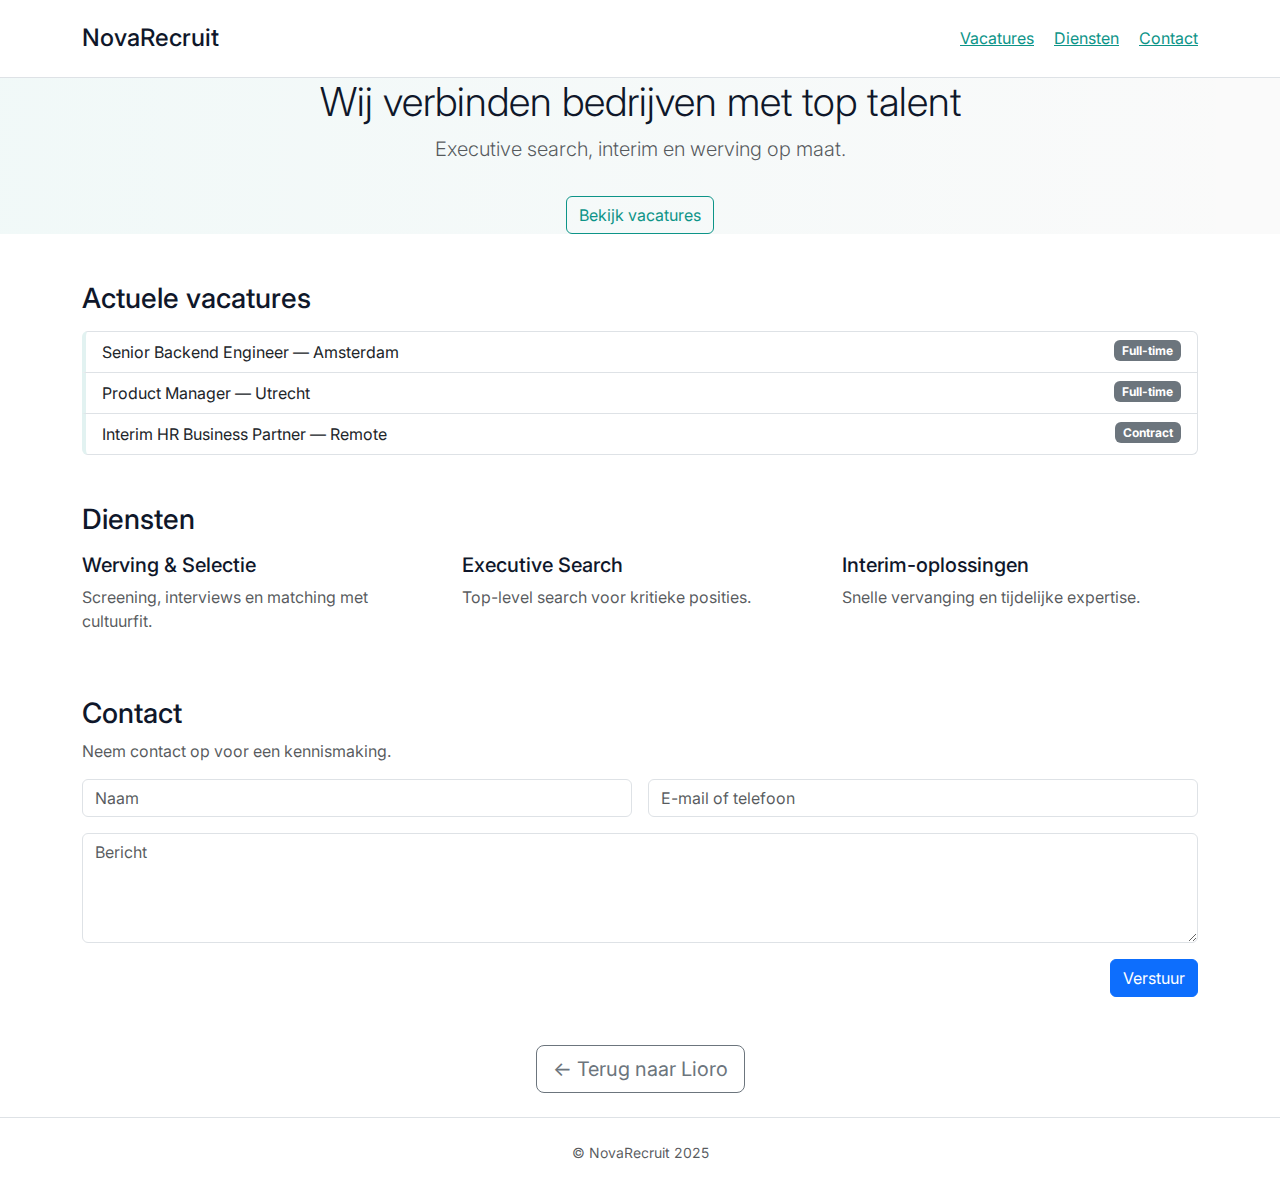
<file: site2/index.html>
<!doctype html>
<html lang="nl">
<head>
  <meta charset="utf-8">
  <meta name="viewport" content="width=device-width, initial-scale=1">
  <title>NovaRecruit — Recruitment en Talent</title>
  <link href="https://cdn.jsdelivr.net/npm/bootstrap@5.3.3/dist/css/bootstrap.min.css" rel="stylesheet">
  <link rel="stylesheet" href="styles.css">
</head>
<body>
  <header class="py-4 border-bottom">
    <div class="container d-flex align-items-center justify-content-between">
      <h1 class="h4 mb-0">NovaRecruit</h1>
      <nav>
        <a class="me-3" href="#jobs">Vacatures</a>
        <a class="me-3" href="#services">Diensten</a>
        <a href="#contact">Contact</a>
      </nav>
    </div>
  </header>

  <section class="hero py-6">
    <div class="container text-center">
      <h2 class="display-6">Wij verbinden bedrijven met top talent</h2>
      <p class="lead text-muted">Executive search, interim en werving op maat.</p>
      <a href="#jobs" class="btn btn-outline-primary mt-3">Bekijk vacatures</a>
    </div>
  </section>

  <main class="container my-5">
    <section id="jobs" class="mb-5">
      <h3>Actuele vacatures</h3>
      <ul class="list-group mt-3">
        <li class="list-group-item">Senior Backend Engineer — Amsterdam <span class="badge bg-secondary float-end">Full-time</span></li>
        <li class="list-group-item">Product Manager — Utrecht <span class="badge bg-secondary float-end">Full-time</span></li>
        <li class="list-group-item">Interim HR Business Partner — Remote <span class="badge bg-secondary float-end">Contract</span></li>
      </ul>
    </section>

    <section id="services" class="mb-5">
      <h3>Diensten</h3>
      <div class="row mt-3">
        <div class="col-md-4">
          <h5>Werving & Selectie</h5>
          <p class="text-muted">Screening, interviews en matching met cultuurfit.</p>
        </div>
        <div class="col-md-4">
          <h5>Executive Search</h5>
          <p class="text-muted">Top-level search voor kritieke posities.</p>
        </div>
        <div class="col-md-4">
          <h5>Interim-oplossingen</h5>
          <p class="text-muted">Snelle vervanging en tijdelijke expertise.</p>
        </div>
      </div>
    </section>

    <section id="contact">
      <h3>Contact</h3>
      <p class="text-muted">Neem contact op voor een kennismaking.</p>
      <form>
        <div class="row g-3">
          <div class="col-md-6">
            <input class="form-control" placeholder="Naam" required>
          </div>
          <div class="col-md-6">
            <input class="form-control" placeholder="E-mail of telefoon" required>
          </div>
          <div class="col-12">
            <textarea class="form-control" placeholder="Bericht" rows="4" required></textarea>
          </div>
          <div class="col-12 text-end">
            <button class="btn btn-primary">Verstuur</button>
          </div>
        </div>
      </form>
    </section>
  </main>
  <div class="container text-center my-4">
  <a href="../index.html" class="btn btn-lg btn-outline-secondary">← Terug naar Lioro</a>
  </div>
  <footer class="py-4 border-top text-center small text-muted">© NovaRecruit 2025</footer>
  <script src="https://cdn.jsdelivr.net/npm/bootstrap@5.3.3/dist/js/bootstrap.bundle.min.js"></script>
</body>
</html>
</file>
<file: site2/styles.css>
@import url('https://fonts.googleapis.com/css2?family=Inter:wght@300;400;600&display=swap');
:root{--teal:#0d9488;--muted:#6b7280}
body{font-family:Inter,system-ui, -apple-system,Segoe UI,Roboto,Helvetica,Arial;color:#0f172a}
.hero{background:linear-gradient(90deg,rgba(13,148,136,0.06),rgba(0,0,0,0.02));}
header{background:#fff}
a{color:var(--teal)}
.btn-outline-primary{border-color:var(--teal);color:var(--teal)}
.list-group-item{border-left:4px solid rgba(13,148,136,0.12)}
</file>
